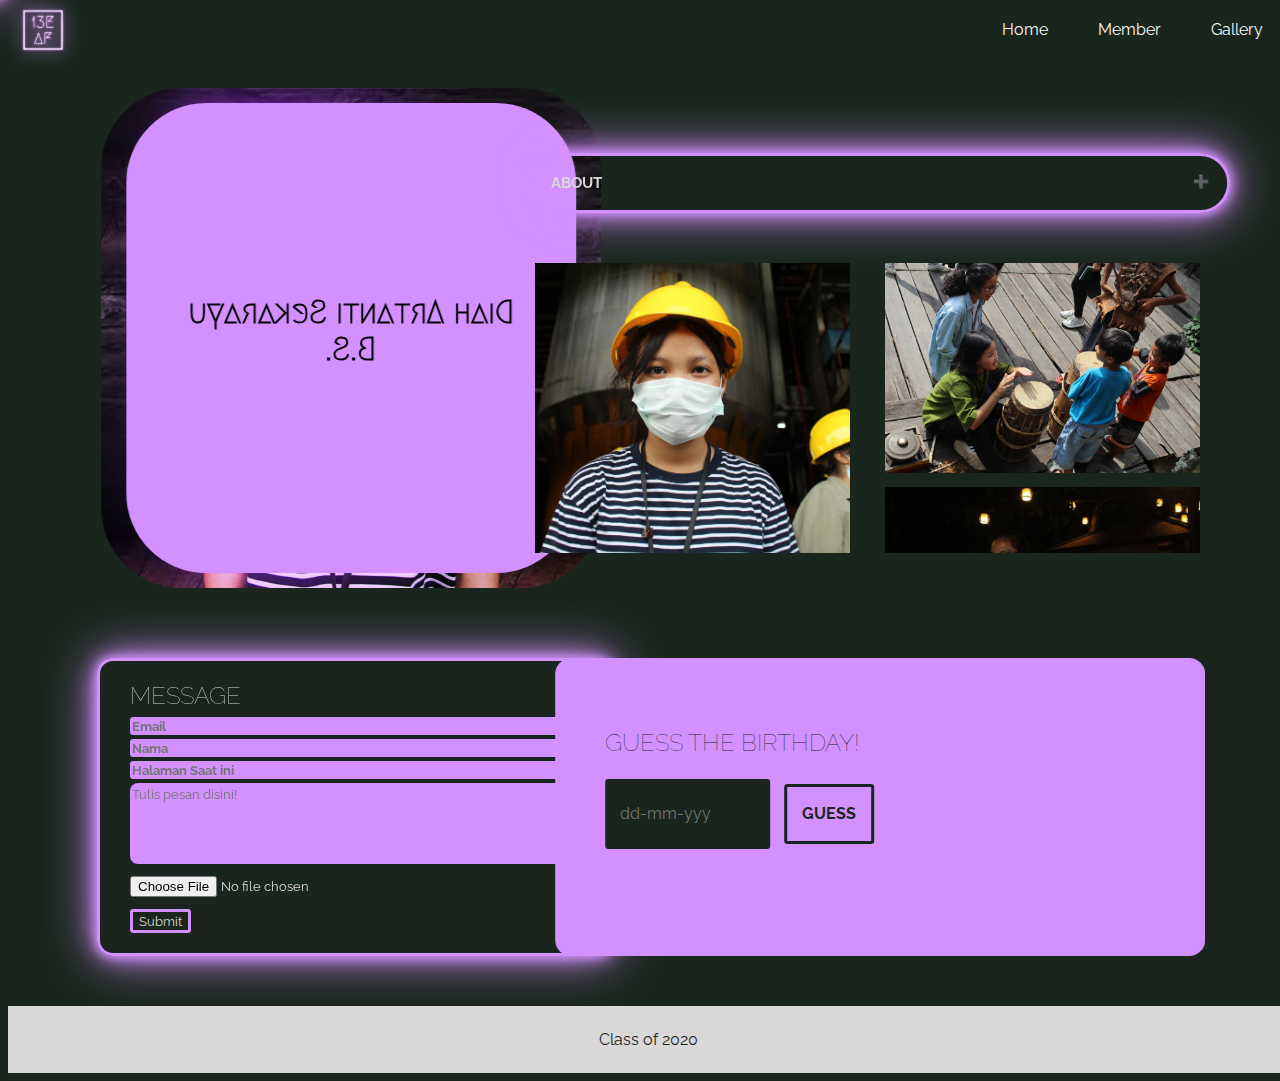
<file: diah.html>
<!DOCTYPE html>
<html lang="en">
<head>
    <meta charset="UTF-8">
    <meta http-equiv="X-UA-Compatible" content="IE=edge">
    <meta name="viewport" content="width=device-width, initial-scale=1.0">
    <title>Hi, I am Diah!</title>
    <link rel="stylesheet" href="./profilestyle.css">
</head>
<body>
    <div class="profile-page">
        <div class="navbar">
          <ul>
            <li id="class-logo"><a href="./index.html"><img src="./Asset/logo diah.png" alt="classlogo.svg" id="logo-img"></a></li>  
            <li><a href=".gallery">Gallery</a></li>
            <li class="dropdown">
             <a href="javascript:void(0)" class="dropbtn">Member</a>
                <div class="dropdown-content">
                     <a href="./diah.html">Diah</a>
                     <a href="#">Gavin</a>
                     <a href="#">Icha</a>
                     <a href="#">Lala</a>
                     <a href="#">Ommar</a>
                     <a href="#">Radit</a>
                     <a href="#">Raihan</a>
                     <a href="#">Sasti</a>
                     <a href="#">Zhazha</a>
                </div>
            </li>
            <li><a href="./index.html">Home</a></li>
          </ul>  
        </div>
        <div class="frame1">
           <div class="flip-box">
              <div class="flip-box-inner">
                <div class="flip-box-front">
                  <img src="./Asset/dadodo.png" alt="Diah" class="flip-img">
                </div>
                <div class="flip-box-back">
                  <h1 class="flip-text">Diah Artanti Sekarayu B.S.</h1>
                </div>
           </div>
        </div>
        <div class="rightframe">
          <div class="about">
            <button type="button" class="collapsible">About</button>
            <div class="content">
             <p>Please send the content you wish to display in the message form!</p>
            </div>  
          </div>
          <div class="gallery">
            <div class="box">
              <div class="column">
                <div class="imgbox">
                  <img src="./Asset/didi.jpg" onclick="openModal();currentSlide(1)">
                </div>
                <div class="imgbox">
                  <img src="./Asset/diah.jpg" onclick="openModal();currentSlide(2)">
                </div>
                <div class="imgbox">
                  <img src="./Asset/diah2.jpg" onclick="openModal();currentSlide(3)">
                </div>
                <div class="imgbox">
                  <img src="./Asset/diah3.jpg" onclick="openModal();currentSlide(4)">
                </div>
                <div class="imgbox">
                  <img src="./Asset/diah5.jpg" onclick="openModal();currentSlide(5)">
                </div> 
              </div>
              <div class="column">
                <div class="imgbox">
                  <img src="./Asset/diah6.jpg" onclick="openModal();currentSlide(6)">
                </div>
                <div class="imgbox">
                  <img src="./Asset/diah7.jpg" onclick="openModal();currentSlide(7)">
                </div>
                <div class="imgbox">
                  <img src="./Asset/diah8.jpg" onclick="openModal();currentSlide(8)">
                </div>
                <div class="imgbox">
                  <img src="./Asset/diah9.jpg" onclick="openModal();currentSlide(9)">
                </div>
                <div class="imgbox">
                  <img src="./Asset/diah10.jpg" onclick="openModal();currentSlide(10)">
                </div>
                </div>
              </div>
            </div>
          </div> 
         <div class="form">
           <h2 class="title-msg">Message</h2>
            <form action="https://formsubmit.co/zhazha.azha@gmail.com" method="POST">
              <input type="hidden" name="_subject" value="Yearbook Message!">
              <input type="hidden" name="_next" value="https://jjplp.github.io/YB/diah.html">
              <input type="email" name="email" placeholder="Email" class="email" required>
              <input type="text" name="name"placeholder="Nama" class="name" required>
              <input type="text" name="Page"placeholder="Halaman Saat ini" class="page" required>
              <input type="text" name="Message"placeholder="Tulis pesan disini!" class="message" required>
              <input type="file" name="attachment" accept="image/png, image/jpeg" class="attachment">
              <button type="submit" class="submit-btn">Submit</button>
            </form>
         </div>
         <div class="container-quiz">
           <h2 class="quiz-title">Guess the birthday!</h2>
          <input type="text" name="date"placeholder="dd-mm-yyy" class="input-quiz" required>
          <button type="submit" class="guess-btn">Guess</button>
          <div class="countdown">
           <h2>Birthday In:</h2>
           <p id="demo"></p> 
          </div>
         </div>
    </div>
    <footer>
      <p>Class of 2020</p>
    </footer>
    <div id="myModal" class="modal">
      <span class="close cursor" onclick="closeModal()">&times;</span>
      <div class="modal-content">
    
        <div class="mySlides">
          <div class="numbertext">1 / 10</div>
          <img src="./Asset/didi.jpg" style="width:100%">
        </div>
    
        <div class="mySlides">
          <div class="numbertext">2 / 10</div>
          <img src="./Asset/diah.jpg" style="width:100%">
        </div>
    
        <div class="mySlides">
          <div class="numbertext">3 / 10</div>
          <img src="./Asset/diah2.jpg" style="width:100%">
        </div>
    
        <div class="mySlides">
          <div class="numbertext">4 / 10</div>
          <img src="./Asset/diah3.jpg" style="width:100%">
        </div>

        <div class="mySlides">
          <div class="numbertext">5 / 10</div>
          <img src="./Asset/diah5.jpg" style="width:100%">
        </div>

        <div class="mySlides">
          <div class="numbertext">6 / 10</div>
          <img src="./Asset/diah6.jpg" style="width:100%">
        </div>

        <div class="mySlides">
          <div class="numbertext">7 / 10</div>
          <img src="./Asset/diah7.jpg" style="width:100%">
        </div>

        <div class="mySlides">
          <div class="numbertext">8 / 10</div>
          <img src="./Asset/diah8.jpg" style="width:100%">
        </div>

        <div class="mySlides">
          <div class="numbertext">9 / 10</div>
          <img src="./Asset/diah9.jpg" style="width:100%">
        </div>

        <div class="mySlides">
          <div class="numbertext">10 / 10</div>
          <img src="./Asset/diah10.jpg" style="width:100%">
        </div>
    
        <!-- Next/previous controls -->
        <a class="prev" onclick="plusSlides(-1)">&#10094;</a>
        <a class="next" onclick="plusSlides(1)">&#10095;</a>
  </div> 
    <script src="./Profilescript.js"></script>
    <script src="./quizscript.js"></script>
  </body>
</html>
</file>
<file: profilestyle.css>
@font-face {
    font-family: 'Megrim';
    src: url(./Asset/Megrim-Regular.ttf);
}
@font-face {
    font-family: 'Raleway';
    src: url(./Asset/Raleway-VariableFont_wght.ttf);
}
::-webkit-scrollbar {
  width: 15px;
}

/* Track */
::-webkit-scrollbar-track {
  background: black; 
  border-radius: 1rem;
}
 
/* Handle */
::-webkit-scrollbar-thumb {
  background: #d391ff; 
  border-radius: 1rem;
}

/* Handle on hover */
::-webkit-scrollbar-thumb:hover {
  background: #7a32ab; 
}
body{
    background-color: #1A261D;
    height: 100%;
    overflow-x: hidden;
}
ul {
    list-style-type: none;
    padding: 0;
    background-color: #1A261D;
    font-family: 'Raleway', sans-serif;
    position: fixed;
    top: 0; 
    width: 100%;
    z-index: 10;
    height: 50px;
    margin: 0;
  }
  
  li {
    float: right;
  }
  
  li a, .dropbtn {
    display: inline-block;
    color: #f9f9f9;
    text-align: center;
    padding: 15px 20px;
    text-decoration: none;
    margin: 5px;
  }
  #class-logo{
    float: left;
    transform: translate(-40px,-40px);
   background-color: transparent;
   width: 20px;
   height: 20px;
   padding: 10px;
 }
#logo-img{
    width: 80px;
   height: 80px;
}
  li:hover, .dropdown:hover {
      color: #1A261D;
      background: #cd88fc;
      box-shadow: 0 0 10px #d391ff, 0 0 20px #d391ff, 0 0 50px #d391ff;
      border-radius: 1rem;
  }
  
  li.dropdown {
    display: inline-block;
  }
  
  .dropdown-content {
    display: none;
    position: absolute;
    background-color: #f9f9f9;
    min-width: 100px;
    box-shadow: 0px 8px 16px 0px rgba(0,0,0,0.2);
    z-index: 1;
  }
  
  .dropdown-content a {
    color: black;
    padding: 12px 16px;
    text-decoration: none;
    display: block;
    text-align: left;
  }
  
  .dropdown-content a:hover {
    background-color: #D9D7D7;
  }
  
  .dropdown:hover .dropdown-content {
    display: block;
  }
  .frame1{
    display: grid;
    grid-template-columns: 1fr 1fr;
    grid-gap: 20px;
    transform: translateX(5%);
  }
.flip-box{
  margin: 80px auto auto 30px;
  background-color: transparent;
  width: 500px;
  height: 500px;
  perspective: 1000px;
}
.flip-box-inner{
  position: relative;
  width: 100%;
  height: 100%;
  text-align: center;
  font-family: 'megrim';
  transition: transform 0.8s;
  transform-style: preserve-3d;
}
.flip-box:hover .flip-box-inner{
  transform: rotateY(180deg);
}
.flip-img{
  width: 500px;
  height: 500px;
  border-radius: 5rem;
}

.flip-box-front .flip-box-back{
  position: absolute;
  width: 100%;
  height: 100%;
  -webkit-backface-visibility: hidden;
  backface-visibility: hidden;
}
.flip-box-front{
background-color: #1A261D;
}
.flip-box-back{
  background-color: #d391ff;
  position: absolute;
  width: 350px;
  height: 200px;
  padding: 170px 50px 100px 50px;
  border-radius: 5rem;
  top: 50%;
  left: 50%;
  transform: rotateY(180deg) translate(50%, -50%);
}
.rightframe{
  transform: translate(-15%, 25%);
}
.about{
  display: inline;
  transform: translate(-20%, 30%);
  width: 100%;
}
.collapsible {
  background-color: transparent;
  color: #D9D7D7;
  cursor: pointer;
  padding: 18px;
  width: 100%;
  border: #d391ff solid;
  border-radius: 5rem;
  text-align: left;
  outline: none;
  font-size: 15px;
  font-family: 'Raleway';
  font-weight: bold;
  text-transform: uppercase;
  box-shadow: 0 0 10px #d391ff, 0 0 20px #d391ff, 0 0 50px #d391ff;
  transition: 0.5s;
}
.active, .collapsible:hover {
  background-color: #d391ff;
  color: #1A261D;
  box-shadow: 0 0 5px #d391ff, 0 0 20px #d391ff;
}
.content {
  padding: 0px 18px;
  width: 90%;
  overflow: hidden;
  background-color: #f6e3ff;
  transform: translateX(2.5%);
  max-height: 0;
  transition: max-height 0.2s ease-out;
  font-family: 'Raleway';
}
.collapsible:after {
  content: '\02795'; /* Unicode character for "plus" sign (+) */
  font-size: 13px;
  color: #D9D7D7;
  float: right;
  margin-left: 5px;
}
.active:after {
  content: "\2796"; /* Unicode character for "minus" sign (-) */
}
.gallery{
  width: 700px;
  min-height: 300px;
  margin: 70px auto 0;
  display: flex;
  flex-direction: row;
  overflow: auto;
  white-space: nowrap;
  transform: translateY(-10%);
}
.gallery .box{
  position: relative;
  width: 700px;
  height: 300px;
  margin: 0px;
  box-sizing: border-box;
  display: inline-block;
}
.gallery .box .imgbox{
  position: inline-block;
  overflow: auto;
}
.gallery .box .imgbox img{
  max-width: 90%;
  margin: 10px 5px 0px 5px;
}
.column {
  float: left;
  width: 50%;
  margin: 0;
}
.box::after {
  content: "";
  clear: both;
  display: table;
}
.modal {
  display: none;
  position: fixed;
  z-index: 10;
  margin: 50px 20px 0px 0px;
  padding-top: 60px;
  left: 0;
  top: 0;
  width: 100%;
  height: 100%;
  overflow: auto;
  background-color: rgba(0,0,0,0.9);
}

/* Modal Content */
.modal-content {
  position: relative;
  margin: auto;
  padding: 0;
  width: 50%;
  max-width: 500px;
}

/* The Close Button */
.close {
  color: white;
  position: absolute;
  top: 10px;
  right: 25px;
  font-size: 35px;
  font-weight: bold;
}

.close:hover,
.close:focus {
  color: #999;
  text-decoration: none;
  cursor: pointer;
}

/* Hide the slides by default */
.mySlides {
  display: none;
}

/* Next & previous buttons */
.prev,
.next {
  cursor: pointer;
  position: absolute;
  top: 50%;
  width: auto;
  padding: 16px;
  margin-top: -50px;
  color: white;
  font-weight: bold;
  font-size: 20px;
  transition: 0.6s ease;
  border-radius: 0 3px 3px 0;
  user-select: none;
  -webkit-user-select: none;
}

/* Position the "next button" to the right */
.next {
  right: 0;
  border-radius: 3px 0 0 3px;
}

/* On hover, add a black background color with a little bit see-through */
.prev:hover,
.next:hover {
  background-color: rgba(0, 0, 0, 0.8);
}

/* Number text (1/3 etc) */
.numbertext {
  color: #f2f2f2;
  font-size: 12px;
  padding: 8px 12px;
  position: absolute;
  top: 0;
}
.form{
  border: solid #d391ff;
  max-width: 500px;
  margin-top: 50px;
  display: flex;
  flex-direction: column;
  flex-wrap: wrap;
  transform: translateX(5%);
  padding: 20px 5px 20px 5px;
  border-radius: 1rem;
  box-shadow: 0 0 10px #d391ff, 0 0 20px #d391ff, 0 0 50px #d391ff;
}
form{
  transform: translateX(5%);
}
input{
  width: 90%;
  margin: 2px 0 2px 0;
}
.message{
  height: 20px;
  padding-bottom: 60px;
  border-radius: 0.5rem;
  border: none;
  background-color: #d391ff;
  color: #1A261D;
  font-family: 'raleway';
}
.email{
  border-radius: 0.2rem;
  border: none;
  background-color: #d391ff;
  color: #1A261D;
  font-family: 'raleway';
  font-weight: bold;
}
.name{
  border-radius: 0.2rem;
  border: none;
  background-color: #d391ff;
  font-family: 'raleway';
  color: #1A261D;
  font-weight: bold;
}
.page{
  border-radius: 0.2rem;
  border: none;
  background-color: #d391ff;
  color: #1A261D;
  font-family: 'raleway';
  font-weight: bold;
}
.attachment{
  border-radius: 0.2rem;
  background-color: #1A261D;
  color: #D9D7D7;
  font-family: 'raleway';
  margin-top: 10px;
  cursor: pointer;
}
.submit-btn{
  border: solid #d391ff;
  border-radius: 0.2rem;
  background-color: #1A261D;
  color: #D9D7D7;
  font-family: 'raleway';
  margin-top: 10px;
  cursor: pointer;
}
.submit-btn:hover{
  border: solid #d391ff;
  border-radius: 0.2rem;
  background-color: #d391ff;
  color: #1A261D;
  font-family: 'raleway';
  box-shadow: 0 0 5px #d391ff, 0 0 5px #d391ff, 0 0 5px #d391ff;
}
.title-msg{
  padding: 0;
  margin: 0px 0px 5px 25px;
  color: #D9D7D7;
  font-family: 'raleway';
  text-transform: uppercase;
  font-weight: lighter;
}
.container-quiz{
  display: inline;
  float: right;
  transform: translateX(-20%);
  margin: 50px 0px 0px 50px;
  background-color: #d391ff;
  padding: 50px 0px 0px 50px;
  border-radius: 1rem;
}
.quiz-title{
  font-family: 'raleway';
  color: #1A261D;
  font-weight: lighter;
  text-transform: uppercase;
}
.input-quiz{
  border-radius: 0.2rem;
  font-family: 'raleway';
  background-color: #1A261D;
  color: #D9D7D7;
  border: none;
  width: 150px;
  height: 60px;
  padding: 5px 0px 5px 15px;
  font-size: medium;
}
.guess-btn{
  border-radius: 0.2rem;
  width: 90px;
  height: 60px;
  border: solid #1A261D;
  background-color: #d391ff;
  color: #1A261D;
  padding: 10px 0px 10px 0px;
  margin-left: 10px;
  font-family: 'raleway';
  font-size: medium;
  font-weight: bold;
  text-transform: uppercase;
  transition: 0.2s;
  cursor: pointer;
}
.guess-btn:hover{
  background-color: #1A261D;
  color: #D9D7D7;
}
.countdown{
  font-family: 'raleway';
  text-transform: uppercase;
  color: #1A261D;
  font-size: xx-large;
  transform: translateX(-5%) translateY(-25%);
  display: none;
  text-align: center;
}
footer{
  text-align: center;
  font-family: 'raleway';
  padding: 8px;
  width: 100%;
  background-color: #D9D7D7;
  color: #1A261D;
  overflow: hidden;
  margin: 50px 0px 0px 0px;
}
</file>
